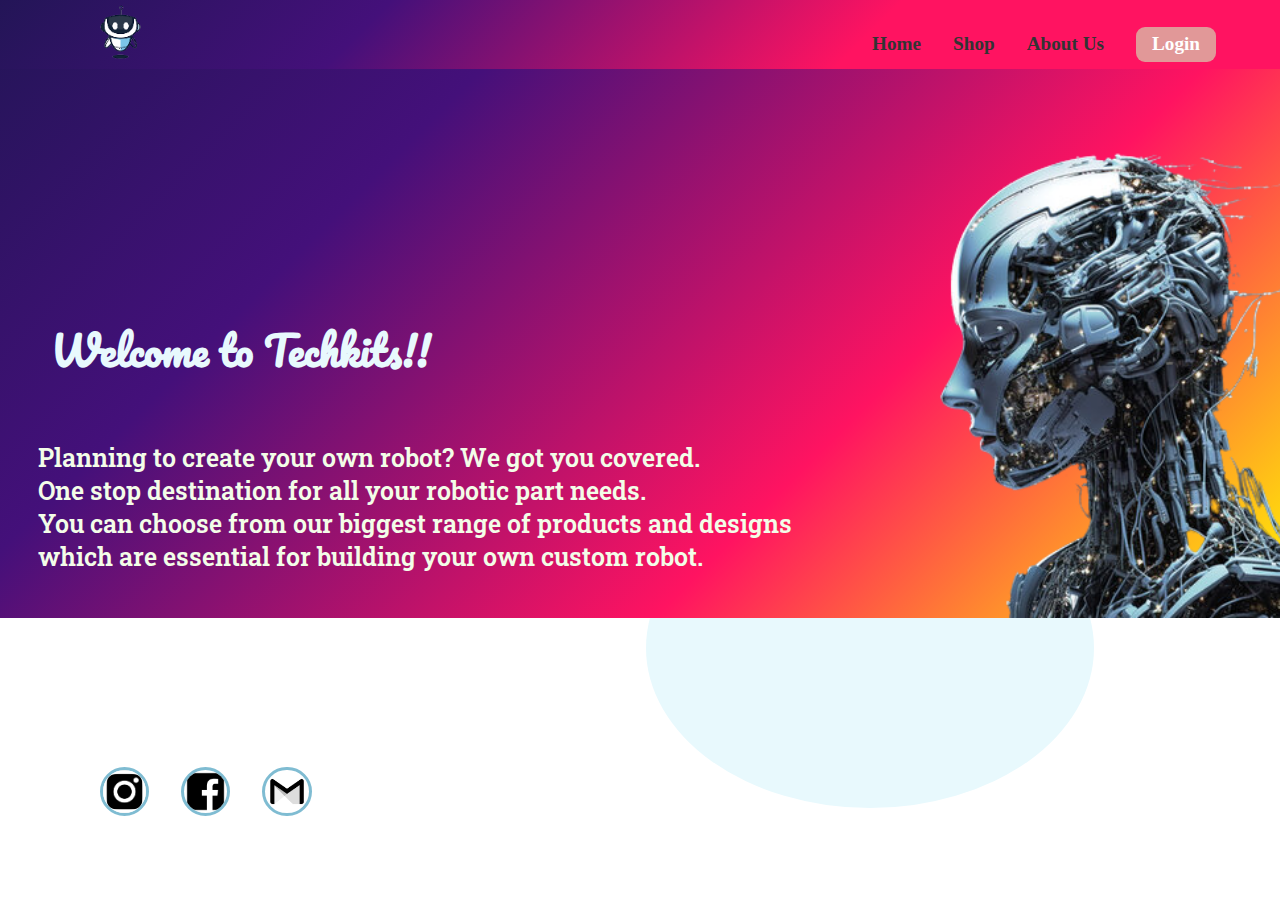
<file: index.html>
<!DOCTYPE html>
<html lang="en">
  <head>
    <meta charset="utf-8" />
    <meta name="viewport" content="width=device-width, initial-scale=1" />
    <link
      href="https://cdn.jsdelivr.net/npm/bootstrap@5.2.1/dist/css/bootstrap.min.css"
      rel="stylesheet"
      integrity="sha384-iYQeCzEYFbKjA/T2uDLTpkwGzCiq6soy8tYaI1GyVh/UjpbCx/TYkiZhlZB6+fzT"
      crossorigin="anonymous"
    />
    <link rel="preconnect" href="https://fonts.googleapis.com">
<link rel="preconnect" href="https://fonts.gstatic.com" crossorigin>
<link href="https://fonts.googleapis.com/css2?family=Roboto+Slab:wght@500&display=swap" rel="stylesheet">
<link rel="preconnect" href="https://fonts.googleapis.com">
<link rel="preconnect" href="https://fonts.gstatic.com" crossorigin>
<link href="https://fonts.googleapis.com/css2?family=Roboto+Slab:wght@500&family=Signika+Negative:wght@500&display=swap" rel="stylesheet">
<link rel="preconnect" href="https://fonts.googleapis.com">
<link rel="preconnect" href="https://fonts.googleapis.com">
<link rel="preconnect" href="https://fonts.gstatic.com" crossorigin>
<link href="https://fonts.googleapis.com/css2?family=Pacifico&display=swap" rel="stylesheet">
    <link rel="stylesheet" href="styles.css" />

    <link rel="icon" href="img/favicon.ico">
    <title>TechKits</title>
  </head>
  <body>
    <div class="body">
    <script
      src="https://cdn.jsdelivr.net/npm/bootstrap@5.2.1/dist/js/bootstrap.bundle.min.js"
      integrity="sha384-u1OknCvxWvY5kfmNBILK2hRnQC3Pr17a+RTT6rIHI7NnikvbZlHgTPOOmMi466C8"
      crossorigin="anonymous"
    ></script>
    <header class="header">
      <a href="#">
        <img class="logo" alt="Techkits Logo" src="img/logo-removebg-preview.png" />
      </a>

      <nav class="main-nav">
        <ul class="main-nav-list">
          <li><a class="main-nav-link" href="index.html">Home</a></li>
          <li><a class="main-nav-link" href="explore.html" >Shop</a></li>
          <li><a class="main-nav-link" href="about.html">About Us</a></li>
          <li><a class="main-nav-link nav-cta" href="login.html">Login</a></li>
        </ul>
      </nav>

      <button class="btn-mobile-nav">
        <ion-icon class="icon-mobile-nav" name="menu-outline"></ion-icon>
        <ion-icon class="icon-mobile-nav" name="close-outline"></ion-icon>
      </button>
    </header>
    </nav>
    <div class="personal1">
    <img class="personal" src="img/robot-removebg-preview.png"/>
  </div>
  

  <div class="hello">
    <p>Welcome to Techkits!!</p>
  </div>
</div>
 
  <div class="info">
    <p>Planning to create your own robot? We got you covered.<br>
    One stop destination for all your robotic part needs.<br> You can choose from our biggest range of products and designs<br> which are essential for building your own custom robot.
    </p>
  </div>
  <div class="link">
    <div class="social">
      <div class="insta">
  <a href="https://www.instagram.com/anton_geo03/">
      <img src="img/insta.png">
    </a>
  </div>
  <div class="face">
    <a href="https://m.facebook.com/100073312201370/">
      <img src="img/facebook.png">
    </a>
  </div>

  <div class="gmail">
  <a href="mailto:antongeo2003@gmail.com">
      <img src="img/gmail.png">
    </a>
  </div>
    </div>
  </div>
  

 </div>
 
  </body> 
</html>
</file>
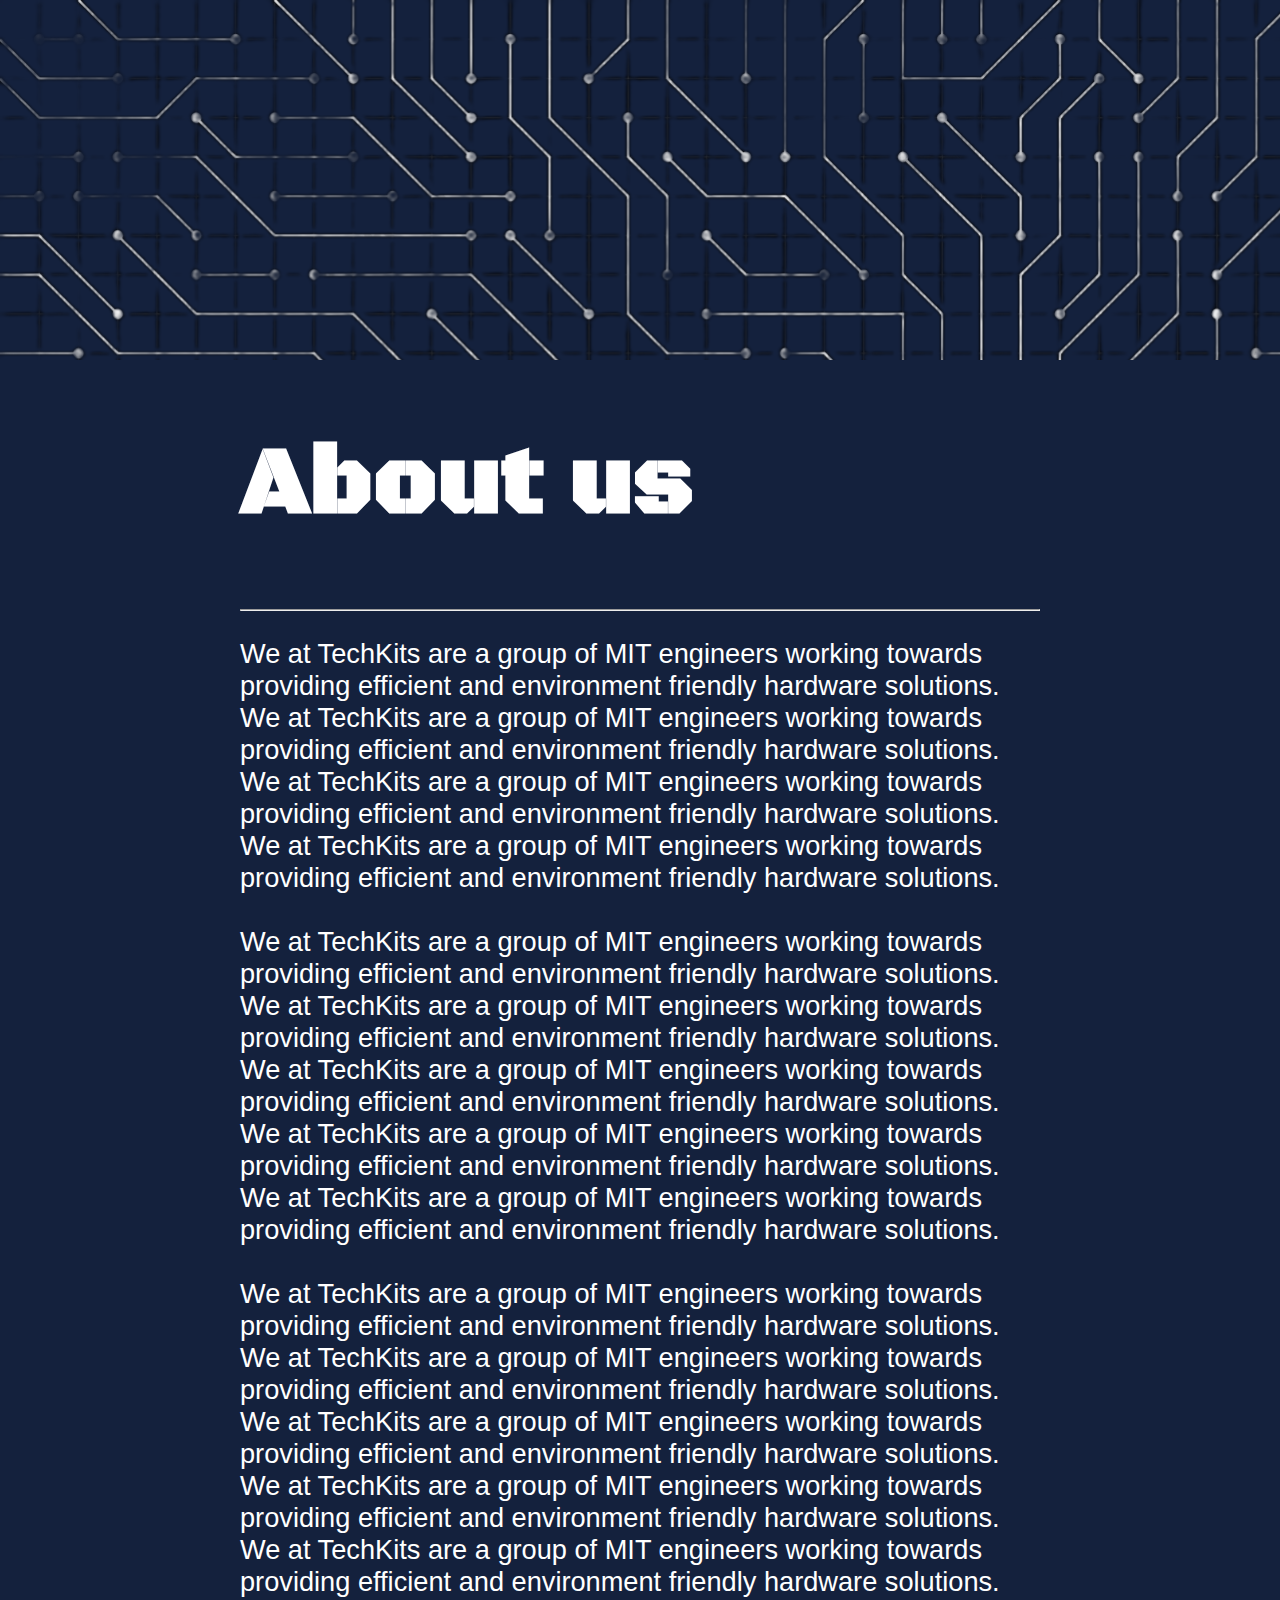
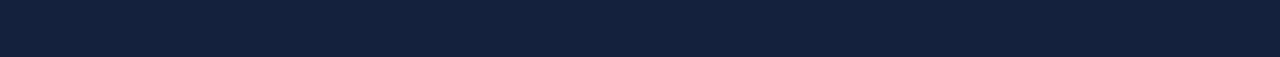
<file: about.html>
<!DOCTYPE html>
<html lang="en">
  <head>
    <meta charset="UTF-8" />
    <meta name="viewport" content="width=device-width, initial-scale=1.0" />
    <link rel="stylesheet" href="styles/about.css" />
    <link rel="preconnect" href="https://fonts.googleapis.com" />
    <link rel="preconnect" href="https://fonts.gstatic.com" crossorigin />
    <link
      href="https://fonts.googleapis.com/css2?family=Black+Ops+One&family=Montserrat:wght@500;600;700&family=Playfair+Display&display=swap"
      rel="stylesheet"
    />
    <title>About us</title>
  </head>
  <body>
    <div id="circuit">
      <img src="public/circuit-black-veed.png" alt="circuit" />
    </div>
    <div id="about">
      <h1>About us</h1>
      <hr />
      <p id="about-content">
        We at TechKits are a group of MIT engineers working towards providing
        efficient and environment friendly hardware solutions. We at TechKits
        are a group of MIT engineers working towards providing efficient and
        environment friendly hardware solutions. We at TechKits are a group of
        MIT engineers working towards providing efficient and environment
        friendly hardware solutions. We at TechKits are a group of MIT engineers
        working towards providing efficient and environment friendly hardware
        solutions.
        <br />
        <br />
        We at TechKits are a group of MIT engineers working towards providing
        efficient and environment friendly hardware solutions. We at TechKits
        are a group of MIT engineers working towards providing efficient and
        environment friendly hardware solutions. We at TechKits are a group of
        MIT engineers working towards providing efficient and environment
        friendly hardware solutions. We at TechKits are a group of MIT engineers
        working towards providing efficient and environment friendly hardware
        solutions. We at TechKits are a group of MIT engineers working towards
        providing efficient and environment friendly hardware solutions.

        <br />
        <br />
        We at TechKits are a group of MIT engineers working towards providing
        efficient and environment friendly hardware solutions. We at TechKits
        are a group of MIT engineers working towards providing efficient and
        environment friendly hardware solutions. We at TechKits are a group of
        MIT engineers working towards providing efficient and environment
        friendly hardware solutions. We at TechKits are a group of MIT engineers
        working towards providing efficient and environment friendly hardware
        solutions. We at TechKits are a group of MIT engineers working towards
        providing efficient and environment friendly hardware solutions.
        <br />
        <br />
      </p>
    </div>
  </body>
</html>
</file>
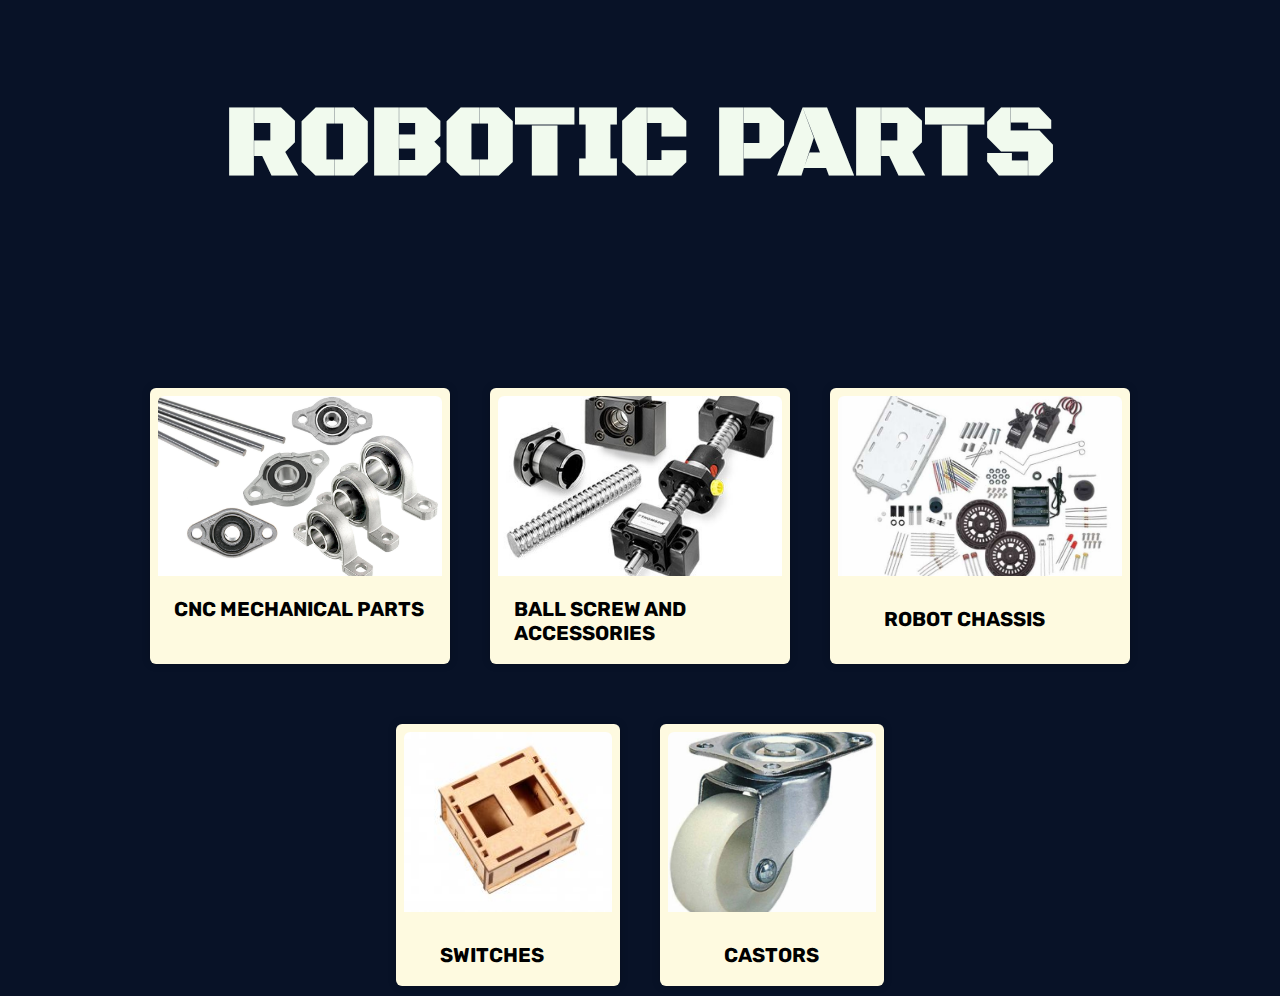
<file: explore.html>
<!DOCTYPE html>
<html lang="en">
  <head>
    <meta charset="UTF-8" />
    <meta http-equiv="X-UA-Compatible" content="IE=edge" />
    <meta name="viewport" content="width=device-width, initial-scale=1.0" />
    <link
      href="https://fonts.googleapis.com/css2?family=Rubik:wght@400;500;600;700&display=swap"
      rel="stylesheet"
    />
    <link rel="stylesheet" href="explore.css" />
    <link rel="icon" href="img/infinifood-logo.png" />
    <link rel="preconnect" href="https://fonts.googleapis.com" />
    <link rel="preconnect" href="https://fonts.gstatic.com" crossorigin />
    <link
      href="https://fonts.googleapis.com/css2?family=Black+Ops+One&family=Diplomata&family=Kenia&family=Lobster&display=swap"
      rel="stylesheet"
    />
    <title>Techkits</title>
    <style>
      /* Add your CSS styles here */
    </style>
  </head>

  <body>
    <section class="meals">
      <div class="ctr">
        <span class="sub"></span>
        <h2 class="hd">ROBOTIC PARTS</h2>
      </div>
      <div class="grid">
        <div class="row">
          <div class="card">
            <a href="more.html" style="text-decoration: none">
              <img src="image1.jpg" class="img" alt="CNC MECHANICAL PARTS" />
              <div class="content">
                <div class="tags">
                  <span
                    class="tag"
                    style="
                      background-color: transparent;
                      color: black;
                      font-weight: bold;
                      font-size: 20px;
                    "
                    >CNC MECHANICAL PARTS</span
                  >
                </div>
              </div>
            </a>
          </div>

          <div class="card">
            <a href="more.html" style="text-decoration: none">
              <img
                src="image2.jpg"
                class="img"
                alt="BALL SCREW AND ACCESSORIES"
              />
              <div class="content">
                <div class="tags">
                  <span
                    class="tag"
                    style="
                      background-color: transparent;
                      color: black;
                      font-weight: bold;
                      font-size: 20px;
                    "
                    >BALL SCREW AND ACCESSORIES</span
                  >
                </div>
              </div>
            </a>
          </div>
          <div class="card">
            <a href="more.html" style="text-decoration: none">
              <img src="image3.jpg" class="img" alt="ROBOT CHASSIS" />
              <div class="content">
                <div class="tags">
                  <span
                    class="tag"
                    style="
                      background-color: transparent;
                      color: black;
                      font-weight: bold;
                      font-size: 20px;
                      margin-top: 10px;
                      margin-left: 30px;
                    "
                    >ROBOT CHASSIS</span
                  >
                </div>
              </div>
            </a>
          </div>
        </div>
        <div class="row">
          <div class="card">
            <a href="more.html" style="text-decoration: none">
              <img src="image4.jpg" class="img" alt="SWITCHES" />
              <div class="content">
                <div class="tags">
                  <span
                    class="tag"
                    style="
                      background-color: transparent;
                      color: black;
                      font-weight: bold;
                      font-size: 20px;
                      margin-top: 10px;
                      margin-left: 20px;
                    "
                    >SWITCHES</span
                  >
                </div>
              </div>
            </a>
          </div>
          <div class="card">
            <a href="more.html" style="text-decoration: none">
              <img src="image5.jpg" class="img" alt="CASTORS" />
              <div class="content">
                <div class="tags">
                  <span
                    class="tag"
                    style="
                      background-color: transparent;
                      color: black;
                      font-weight: bold;
                      font-size: 20px;
                      margin-top: 10px;
                      margin-left: 40px;
                    "
                    >CASTORS</span
                  >
                </div>
              </div>
            </a>
          </div>
        </div>
      </div>
    </section>
  </body>
</html>
</file>
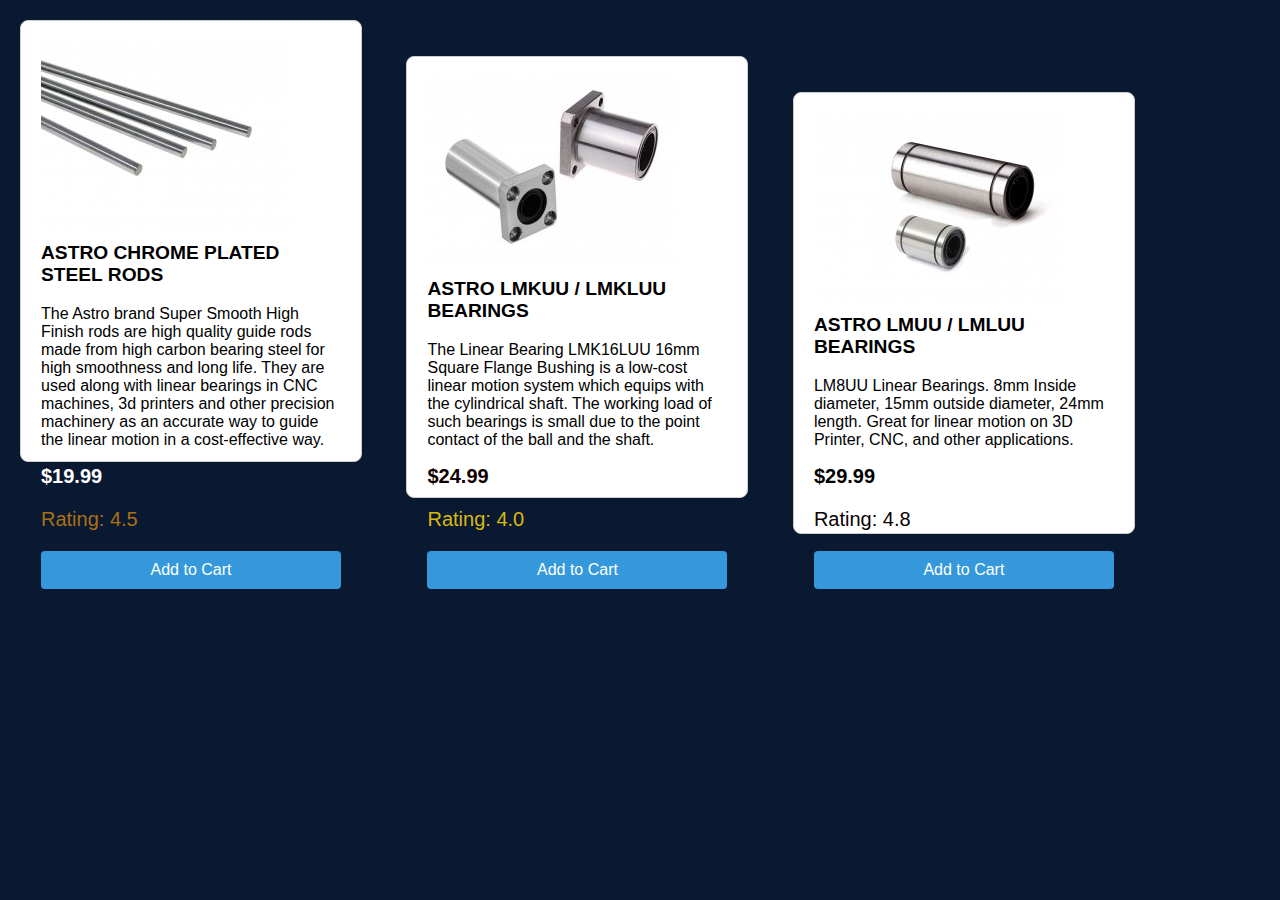
<file: more.html>
<!DOCTYPE html>
<html lang="en">

<head>
    <meta charset="UTF-8">
    <meta name="viewport" content="width=device-width, initial-scale=1.0">
    <title>Product Cards</title>
    <style>

        body {
            font-family: Arial, sans-serif;
            background-color: #0a1932;
            margin: 0;
            padding: 0;
        }

        .card {
            border: 1px solid #ccc;
            border-radius: 8px;
            padding: 20px;
            width: 300px;
            height: 400px; /* Set a fixed height for all cards */
            margin: 20px;
            display: inline-block;
            transition: transform 0.3s;
            background-color: #ffffff; /* Background color for cards */
        }

        .card:hover {
            transform: scale(1.05);
            border-color: #3498db;
            background: linear-gradient(45deg, #3498db, #e74c3c); /* Gradient hover effect */
            background-clip: padding-box;
        }

        .product-img {
            max-width: 100%;
            height: auto;
        }

        .product-name {
            font-size: 1.2rem;
            font-weight: bold;
            margin-top: 10px;
        }

        .product-description {
            margin-top: 10px;
        }

        .product-price {
            font-weight: bold;
            margin-top: 10px;
        }

        .product-rating {
            color: #ab6f14;
            margin-top: 10px;
        }

        .add-to-cart-button {
            display: block;
            margin-top: 10px;
            background-color: #3498db;
            color: #ffffff;
            text-align: center;
            padding: 10px 0;
            border-radius: 4px;
            text-decoration: none;
        }

        .add-to-cart-button:hover {
            background-color: #2980b9;
        }
    </style>
</head>

<body>
    <div class="card">
        <img class="product-img" src="cng1.jpg" alt="Product 1">
        <p class="product-name">ASTRO CHROME PLATED STEEL RODS</p>
        <p class="product-description">The Astro brand Super Smooth High Finish rods are high quality guide rods made
            from high carbon bearing steel for high smoothness and long life. They are used along with linear bearings
            in CNC machines, 3d printers and other precision machinery as an accurate way to guide the linear motion in
            a cost-effective way.</p>
        <p class="product-price" style="color: #ffffff; font-size: 20px">$19.99</p>
        <p class="product-rating " style="font-size: 20px;">Rating: 4.5</p>
        <a class="add-to-cart-button" href="#">Add to Cart</a>
    </div>
    <div class="card">
        <img class="product-img" src="cng2.jpg" alt="Product 2">
        <p class="product-name">ASTRO LMKUU / LMKLUU BEARINGS</p>
        <p class="product-description">The Linear Bearing LMK16LUU 16mm Square Flange Bushing is a low-cost linear
            motion system which equips with the cylindrical shaft. The working load of such bearings is small due to the
            point contact of the ball and the shaft.</p>
        <p class="product-price" style="color: #0f0101; font-size: 20px">$24.99</p>
        <p class="product-rating" style="color: #dab80c; font-size: 20px">Rating: 4.0</p>
        <a class="add-to-cart-button" href="#">Add to Cart</a>
    </div>
    <div class="card">
        <img class="product-img" src="cng3.jpg" alt="Product 3">
        <p class="product-name">ASTRO LMUU / LMLUU BEARINGS</p>
        <p class="product-description">LM8UU Linear Bearings.
            8mm Inside diameter, 15mm outside diameter, 24mm length.
            Great for linear motion on 3D Printer, CNC, and other applications.</p>
        <p class="product-price" style="color: #000000; font-size: 20px">$29.99</p>
        <p class="product-rating" style="color: #0a0000; font-size: 20px">Rating: 4.8</p>
        <a class="add-to-cart-button" href="#" style="padding-top10px: ;">Add to Cart</a>
    </div>
</body>

</html>
</file>
<file: styles.css>
.header {
  display: flex;
  justify-content: space-between;
  align-items: center;
  background-color: #fff;

  /* Because we want header to be sticky later */
  height: 4.3rem;
  padding: 0 4rem;
  position: relative;
  background-image: linear-gradient(
    -225deg,
    #231557 0%,
    #44107a 29%,
    #ff1361 67%
  );
}

.body {
  overflow-x: hidden;
  overflow-y: hidden;
  background-image: linear-gradient(
    -225deg,
    #231557 0%,
    #44107a 29%,
    #ff1361 67%,
    #fff800 100%
  );
}
.logo {
  height: 4rem;
}

.main-nav-list {
  list-style: none;
  display: flex;
  align-items: center;
  gap: 2rem;
  font-family: cursive;
  font-weight: bolder;
  text-align: center;
  padding-top: 20px;
}

.main-nav-link:link,
.main-nav-link:visited {
  display: inline-block;
  text-decoration: none;
  color: #333;
  font-weight: bold;
  font-size: 1.2rem;
  transition: all 0.3s;
}

.main-nav-link:hover,
.main-nav-link:active {
  color: white;
  padding-bottom: 5px;
  border-bottom-style: solid;
}

.main-nav-link.nav-cta:link,
.main-nav-link.nav-cta:visited {
  padding: 0.4rem 1rem;
  border-radius: 9px;
  color: #fff;
  background-color: #e19898;
  align-items: center;
}

.main-nav-link.nav-cta:hover,
.main-nav-link.nav-cta:active {
  background-color: #000;
}

/* MOBILE */
.btn-mobile-nav {
  border: none;
  background: none;
  cursor: pointer;
  display: none;
}
.personal {
  display: block;
  margin-left: 700px;
  margin-top: 74px;
  width: 65%;
}
.personal1::before,
.personal1::after {
  content: "";
  display: block;
  border-radius: 50%;
  position: absolute;
  top: 72%;
  left: 68%;
  transform: translate(-50%, -50%);
}

.personal1::before {
  width: 30%;
  /* height: 60%; */

  /* 60% of parent's width */
  padding-bottom: 10%;

  background-color: #e8f9fd;
  z-index: -2;
}

.personal1::after {
  width: 35%;
  padding-bottom: 25%;
  background-color: #e8f9fd;
  z-index: -1;
}

.hello {
  position: absolute;
  font-family: "Pacifico", cursive;
  font-weight: 500;
  font-size: 40px;
  top: 35%;
  padding-left: 4%;
  font-weight: bold;
  color: #e8f9fd;
}
.name {
  position: absolute;
  font-family: Georgia, "Times New Roman", Times, serif;
  font-weight: 900;
  font-size: 100px;
  top: 38%;
  padding-left: 3%;
  text-transform: uppercase;
  background-image: linear-gradient(
    -225deg,
    #231557 0%,
    #44107a 29%,
    #ff1361 67%,
    #fff800 100%
  );
  background-size: auto auto;
  background-clip: border-box;
  background-size: 200% auto;
  color: #fff;
  background-clip: text;
  -webkit-background-clip: text;
  -webkit-text-fill-color: transparent;
  animation: textclip 2s linear infinite;
  display: inline-block;
}
@keyframes textclip {
  to {
    background-position: 200% center;
  }
}

.info {
  position: absolute;

  font-family: "Roboto Slab", serif;
  font-weight: 600;
  font-size: 25px;
  top: 49%;
  padding-left: 3%;
  color: #f3fde8;
}
.link {
  position: absolute;
  display: flex;
  align-items: center;
  gap: 1rem;
  margin-top: 4rem;
  bottom: 80px;
  left: 100px;
}

.social {
  display: flex;
  overflow: hidden;
}

.social img {
  width: 100%;
  transition: all 0.4s;
}

.social img:hover {
  transform: scale(1);
}
.social img {
  height: 2.7rem;
  width: 2.7rem;
  border-radius: 50%;
  margin-right: 2rem;
  border: 3px solid #7fbcd2;
}

.social img:last-child {
  margin: 0;
}
.insta {
  padding-right: 2rem;
}
.face {
  padding-right: 2rem;
}

.gmail {
  padding-right: 1rem;
}
.footer {
  padding: 12.8rem 0;
  border-top: 1px solid #eee;
}

.grid--footer {
  grid-template-columns: 1.5fr 1.5fr 1fr 1fr 1fr;
}

.logo-col {
  display: flex;
  flex-direction: column;
}

.footer-logo {
  display: block;
  margin-bottom: 3.2rem;
}

.social-links {
  list-style: none;
  display: flex;
  gap: 2.4rem;
}

.social-icon {
  height: 2.4rem;
  width: 2.4rem;
}

.copyright {
  font-size: 1.2rem;
  line-height: 1.6;
  color: #767676;
  margin-top: auto;
}

.footer-heading {
  font-size: 1.5rem;
  font-weight: 500;
  margin-bottom: 4rem;
}

.contacts {
  font-style: normal;
  font-size: 1.6rem;
  line-height: 1.6;
}

.address {
  margin-bottom: 2.4rem;
}

.footer-nav {
  list-style: none;
  display: flex;
  flex-direction: column;
  gap: 2.4rem;
}

.footer-link:link,
.footer-link:visited {
  text-decoration: none;
  font-size: 1.6rem;
  color: #767676;
  transition: all 0.3s;
}

.footer-link:hover,
.footer-link:active {
  color: #555;
}
* {
  padding: 0;
  margin: 0;
}

.wrapper {
  height: 100vh;
  display: flex;
  justify-content: center;
  align-items: center;
  background-color: #fae5d3;
}
</file>
<file: styles/about.css>
*,
*::before,
*::after {
  box-sizing: border-box;
}
body {
  color: white;
  background-color: #14213d;
  margin: 0;
}
#about {
  padding: 0 15rem;
  /* position: fixed;
  top: 190px; */
}
#circuit {
  width: 100vw;
  max-height: 40vh;
  overflow: hidden;
}

h1 {
  font-family: "Black Ops One", Arial, Helvetica, sans-serif;
  font-size: 6rem;
}
#about-content {
  font-family: Arial, Helvetica, sans-serif;
  font-size: 1.7rem;
}
</file>
<file: explore.css>
/* Add your CSS styles here */
body {
    margin: 0;
    padding: 0;
    font-family: 'Rubik', sans-serif;
    background-color: #081227;
}

.ctr {
    text-align: center;
    margin-bottom: 20px;
}

.hd {
    font-size: 100px;
    font-family: 'Black Ops One';
    color: #f1faee;
}

.grid {
    display: flex;
    flex-wrap: wrap;
    justify-content: center;
    gap: 20px;
}

.row {
    display: flex;
    flex-wrap: wrap;
    justify-content: center;
    gap: 20px;
    margin-top: 20px;
}

.card {
    flex: 1;
    width: calc(33.33% - 20px);
    margin: 10px;
    padding: 8px;
    background-color: #fefae0; /* Updated color */
    border-radius: 6px;
    box-shadow: 0px 0px 8px rgba(0, 0, 0, 0.2);
    transition: transform 0.3s, box-shadow 0.3s;
    display: flex;
    flex-direction: column;
}

.card:hover {
    transform: scale(1.05);
    box-shadow: 0px 0px 10px rgba(0, 0, 0, 0.3);
    border: 2px solid transparent;
    background: linear-gradient(45deg, #3498db, #e74c3c);
    background-clip: padding-box;
}

.card .img {
    flex: 1;
    width: 100%;
    height: 180px;
    object-fit: cover;
    border-radius: 6px 6px 0 0;
    background-color: #0000005f; /* Updated color */
}

.content {
    padding: 8px;
    border-radius: 0 0 6px 6px;
    background-color: #71c4ee00;
}

.tags {
    margin-top: 6px;
    display: flex;
    flex-wrap: wrap;
    gap: 6px;
}

.tag {
    padding: 3px 8px;
    background-color: #3498db;
    color: white;
    border-radius: 4px;
    font-size: 12px;
    text-transform: uppercase;
}

.lnk {
    display: inline-block;
    margin-top: 12px;
    padding: 6px 12px;
    background: linear-gradient(45deg, #f1faee, #a8dadc);
    color: white;
    border-radius: 4px;
    text-decoration: none;
    font-weight: bold;
    transition: background 0.3s, transform 0.3s;
}

.lnk:hover {
    background: linear-gradient(45deg, #a8dadc, #f1faee);
    transform: scale(1.05);
}

.grid {
    margin-top: 150px;
}
</file>
